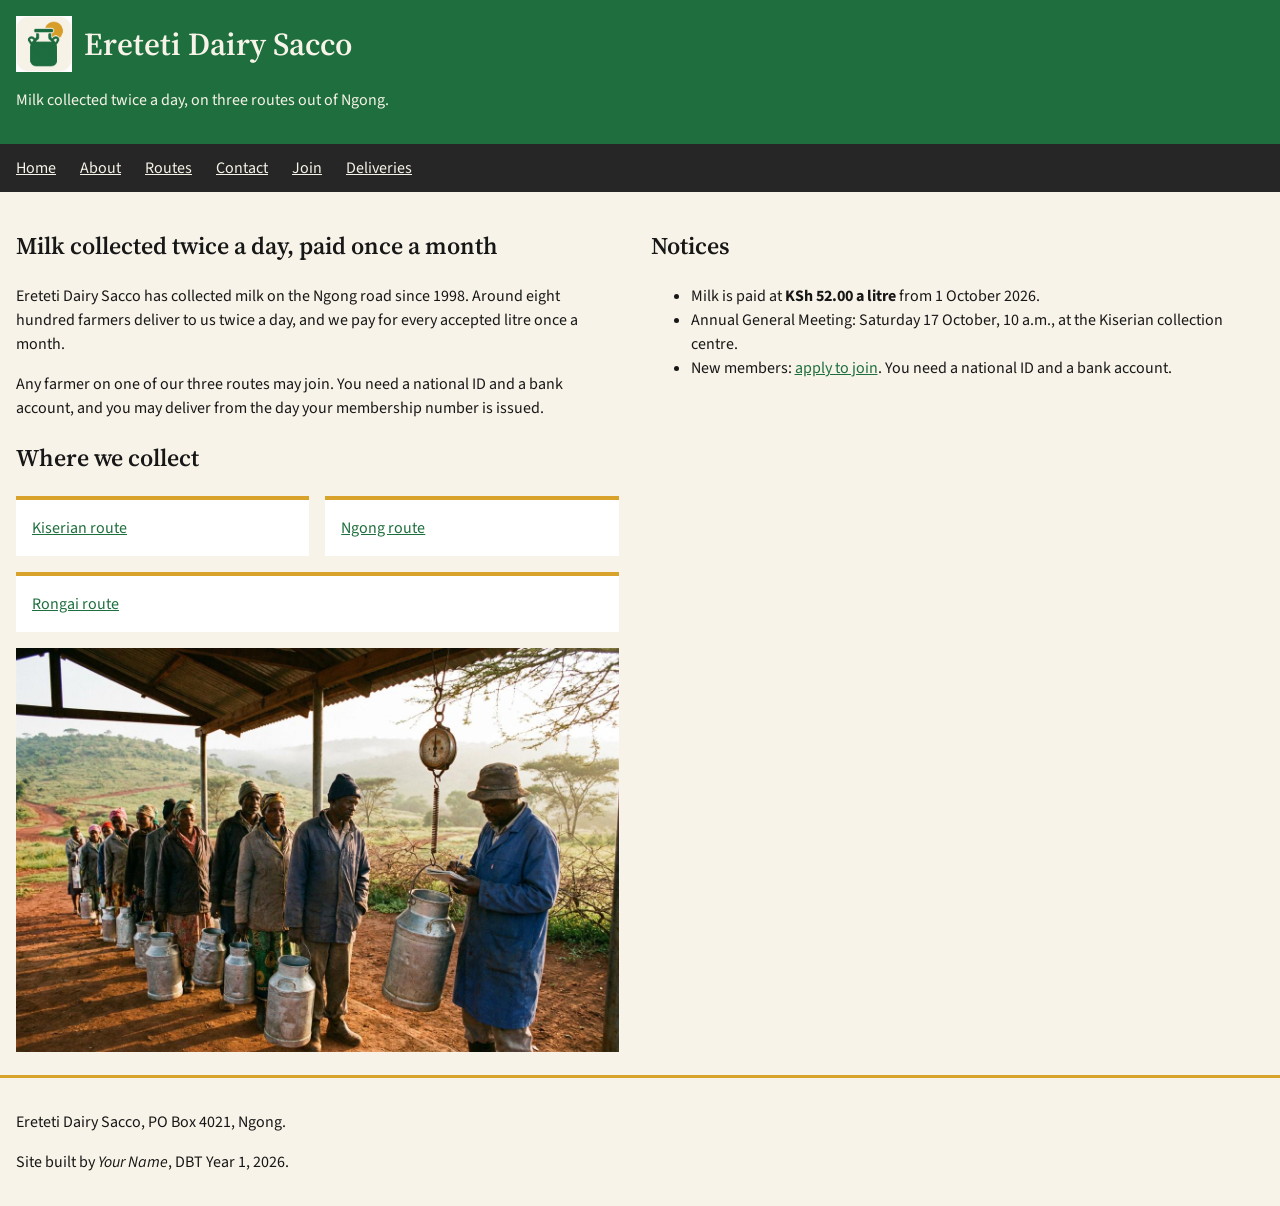
<file: index.html>
<!DOCTYPE html>
<html lang="en">
<head>
  <meta charset="utf-8">
  <title>Ereteti Dairy Sacco</title>
  <meta name="viewport" content="width=device-width, initial-scale=1.0">
  <link rel="preconnect" href="https://fonts.googleapis.com">
<link rel="preconnect" href="https://fonts.gstatic.com" crossorigin>
<link href="https://fonts.googleapis.com/css2?family=Source+Sans+3:ital,wght@0,200..900;1,200..900&family=Source+Serif+4:ital,opsz,wght@0,8..60,200..900;1,8..60,200..900&display=swap" rel="stylesheet">
  <link rel="stylesheet" href="css/style.css">
  <!-- placeholder: swap for img/favicon.png -->
  <link rel="icon" type="image/png"
        href="img/favicon-edairy.png">
</head>
<body>

  <header>
    <h1>
      <!-- placeholder: swap for img/logo.png -->
      <img src="img/logo-edairy.png"
           alt="" class="logo">
      Ereteti Dairy Sacco
    </h1>
    <p>Milk collected twice a day, on three routes
       out of Ngong.</p>
  </header>

  <nav>
    <ul>
      <li><a href="index.html">Home</a></li>
      <li><a href="about.html">About</a></li>
      <li><a href="routes.html">Routes</a></li>
      <li><a href="contact.html">Contact</a></li>
      <li><a href="register.html">Join</a></li>
      <li><a href="deliveries.html">Deliveries</a>
      </li>
    </ul>
  </nav>

  <main>
    <section>
      <h2>Milk collected twice a day,
          paid once a month</h2>
      <p>Ereteti Dairy Sacco has collected milk on
      the Ngong road since 1998. Around eight hundred
      farmers deliver to us twice a day, and we pay
      for every accepted litre once a month.</p>
      <p>Any farmer on one of our three routes may
      join. You need a national ID and a bank account,
      and you may deliver from the day your
      membership number is issued.</p>
    </section>

    <section>
      <h2>Where we collect</h2>
      <ul class="route-cards">
        <li><a href="routes.html">Kiserian route</a>
        </li>
        <li><a href="routes.html">Ngong route</a></li>
        <li><a href="routes.html">Rongai route</a></li>
      </ul>
      <img src="img/collection-centre.jpg"
           alt="Farmers queuing with churns at
                the Kiserian centre">
    </section>
  </main>

  <aside>
    <h2>Notices</h2>
    <ul>
      <li>Milk is paid at
          <strong>KSh 52.00 a litre</strong>
          from 1 October 2026.</li>
      <li>Annual General Meeting: Saturday
          17 October, 10 a.m., at the
          Kiserian collection centre.</li>
      <li>New members:
          <a href="register.html">apply to join</a>.
          You need a national ID and a
          bank account.</li>
    </ul>
  </aside>

  <footer>
    <p>Ereteti Dairy Sacco, PO Box 4021, Ngong.</p>
    <p>Site built by <em>Your Name</em>,
       DBT Year 1, 2026.</p>
  </footer>

</body>
</html>
</file>
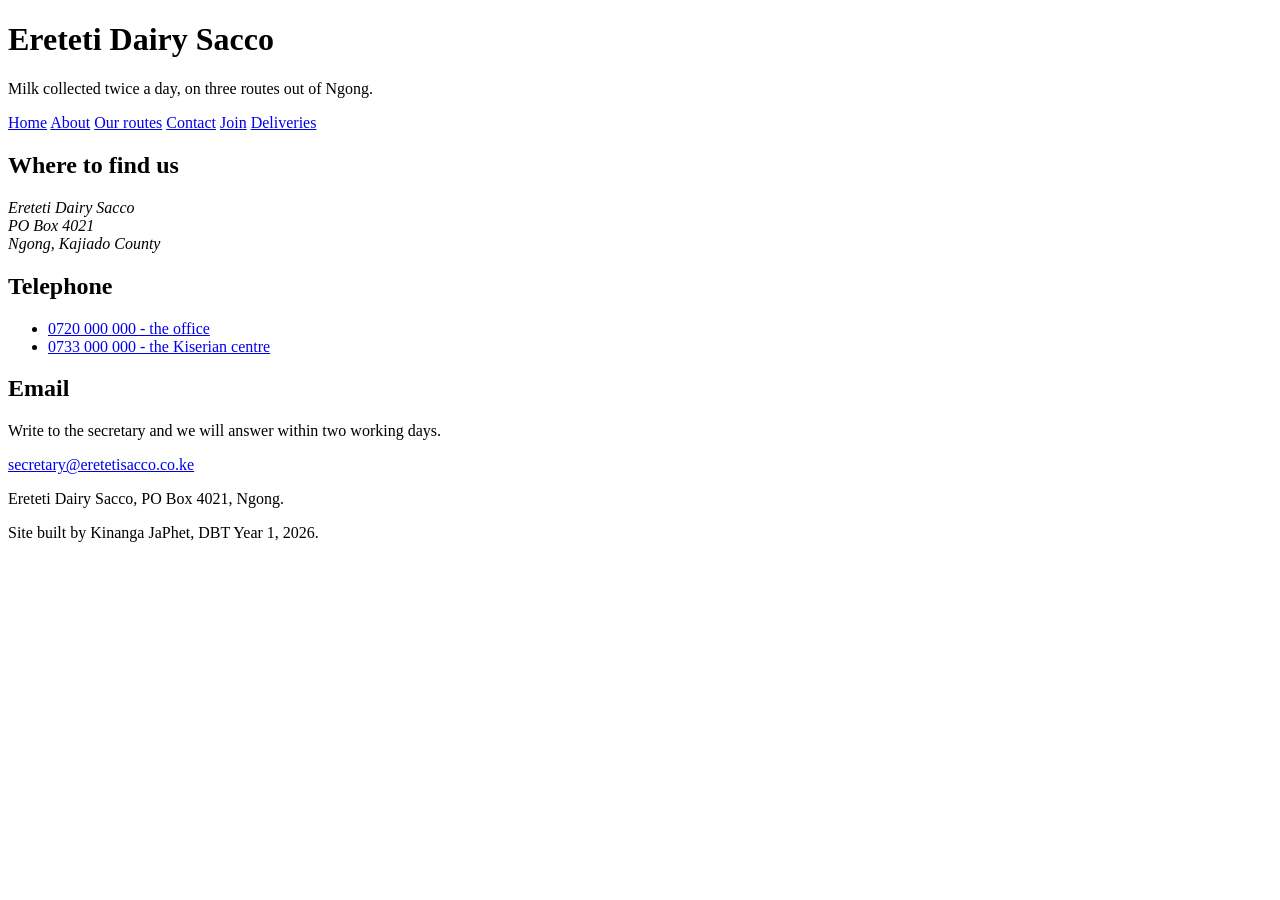
<file: contact.html>
<!DOCTYPE html>
<html lang="en">
<head>
    <meta charset="UTF-8">
    <meta name="viewport" content="width=device-width, initial-scale=1.0">
    <title>Contact us - Ereteti Dairy Sacco</title>
</head>
<body>
     <header>
        <h1> Ereteti Dairy Sacco</h1>
        <p>Milk collected twice a day, on three routes out of Ngong.</p>
        <nav>
            <a href="/index.html">Home</a>
            <a href="/about.html">About</a>
            <a href="/routes.html">Our routes</a>
            <a href="/contact.html">Contact</a>
            <a href="/register.html">Join</a>
            <a href="/deliveries.html">Deliveries</a>
        </nav>
    </header>
    <h2>Where to find us</h2>
    <address>
        Ereteti Dairy Sacco
        <br>
        PO Box 4021
        <br>
        Ngong, Kajiado County
        <br>
    </address>

    <h2> Telephone</h2>
    <ul>
        <li><a href="tel:+254720000000">0720 000 000  - the office</a></li>
        <li><a href="tel:+254733000000">0733 000 000  - the Kiserian centre</a></li>
    </ul>

    <h2>Email</h2>
    <p> Write to the secretary and we will answer within two
              working days.</p>
    <a href="mailto:secretary@eretetisacco.co.ke">secretary@eretetisacco.co.ke</a>
    <footer>
    <p>Ereteti Dairy Sacco, PO Box 4021, Ngong.</p>
    <p>Site built by Kinanga JaPhet, DBT Year 1, 2026.</p>
</footer>
</body>

</html>
</file>
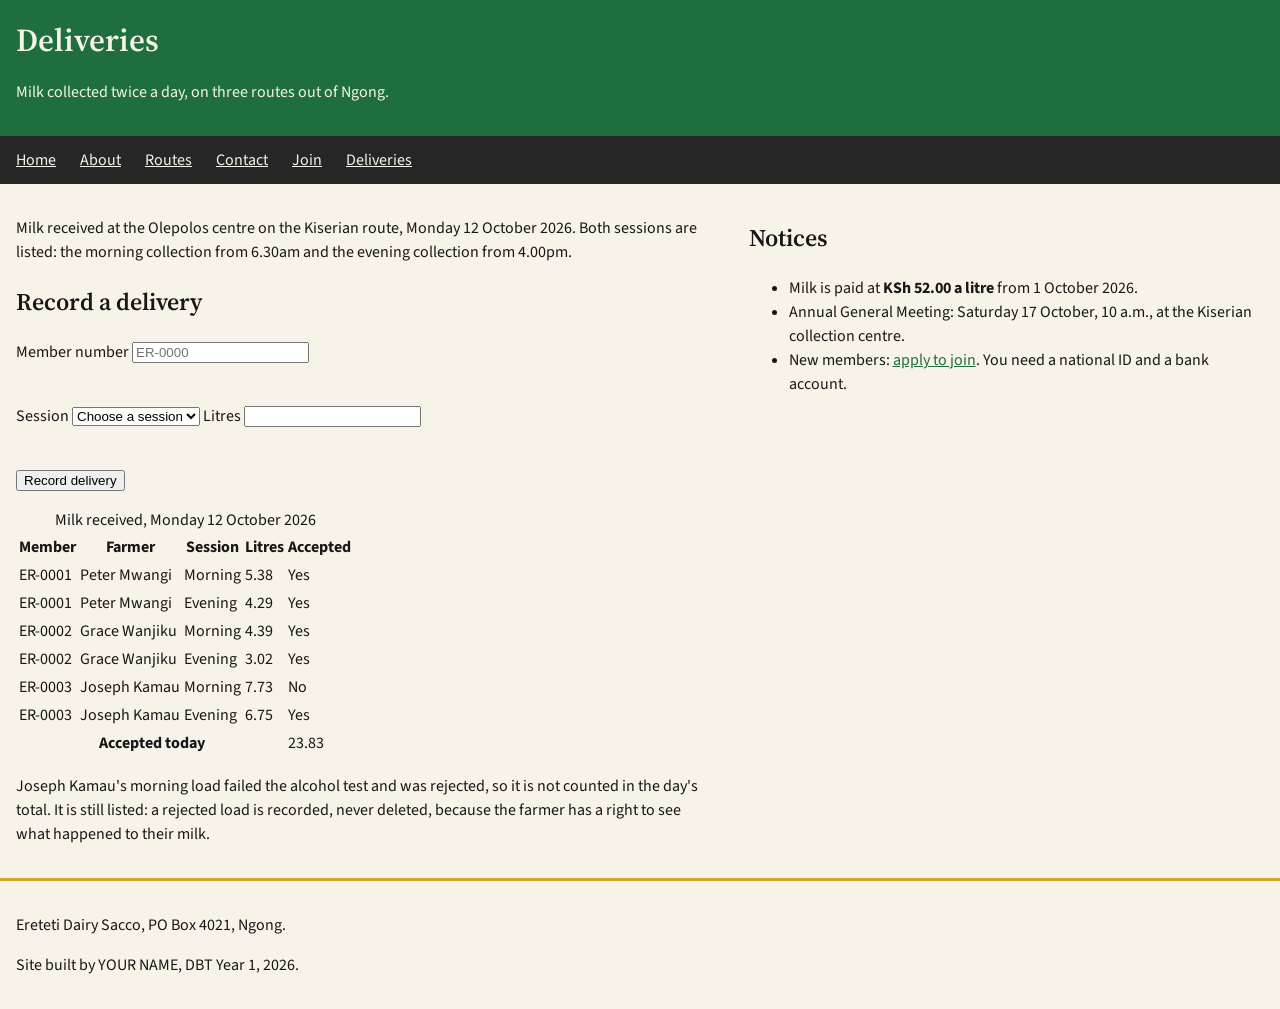
<file: deliveries.html>
<!DOCTYPE html>
<html lang="en">
<head>
  <meta charset="utf-8">
  <meta name="viewport" content="width=device-width, initial-scale=1">
  <title>Deliveries — Ereteti Dairy Sacco</title>
  <link rel="stylesheet" href="https://fonts.googleapis.com/css2?family=Source+Sans+3:wght@400;600&amp;family=Source+Serif+4:wght@600&amp;display=swap">
  <link rel="stylesheet" href="css/style.css">
  <!-- Week 8: the script, with defer -->
  <script src="js/main.js" defer></script>

<script>
    console.log ("Embedded JS");
</script>
<body>

  <header>
    <h1>Deliveries</h1>
    <p>Milk collected twice a day, on three routes out of Ngong.</p>
  </header>

  <nav>
    <ul>
      <li><a href="index.html">Home</a></li>
      <li><a href="about.html">About</a></li>
      <li><a href="routes.html">Routes</a></li>
      <li><a href="contact.html">Contact</a></li>
      <li><a href="register.html">Join</a></li>
      <li><a href="deliveries.html">Deliveries</a></li>
    </ul>
  </nav>

  <main>
    <p>Milk received at the Olepolos centre on the Kiserian route,
    Monday 12 October 2026. Both sessions are listed: the morning
    collection from 6.30am and the evening collection from 4.00pm.</p>

    <!-- Week 8: the clerk's form -->
    <h2>Record a delivery</h2>

    <form id="delivery-form" action="#" method="post">
      <label for="member">Member number</label>
      <input type="text" id="member" name="member_no"
             placeholder="ER-0000" required>
      <p id="member-message" class="message"
         aria-live="polite"></p>

      <label for="session">Session</label>
      <select id="session" name="session" required>
        <option value="">Choose a session</option>
        <option value="MORNING">Morning</option>
        <option value="EVENING">Evening</option>
      </select>

      <label for="litres">Litres</label>
      <input type="number" id="litres" name="litres"
             step="0.01" required>
      <p id="litres-message" class="message"
         aria-live="polite"></p>

      <button type="submit">Record delivery</button>
      <p id="form-message" aria-live="polite"></p>
    </form>

    <div class="table-scroll">
      <table>
        <caption>Milk received, Monday 12 October 2026</caption>

        <thead>
          <tr>
            <th scope="col">Member</th>
            <th scope="col">Farmer</th>
            <th scope="col">Session</th>
            <th scope="col">Litres</th>
            <th scope="col">Accepted</th>
          </tr>
        </thead>

        <tbody>
          <tr>
            <td>ER-0001</td>
            <td>Peter Mwangi</td>
            <td>Morning</td>
            <td>5.38</td>
            <td>Yes</td>
          </tr>
          <tr>
            <td>ER-0001</td>
            <td>Peter Mwangi</td>
            <td>Evening</td>
            <td>4.29</td>
            <td>Yes</td>
          </tr>
          <tr>
            <td>ER-0002</td>
            <td>Grace Wanjiku</td>
            <td>Morning</td>
            <td>4.39</td>
            <td>Yes</td>
          </tr>
          <tr>
            <td>ER-0002</td>
            <td>Grace Wanjiku</td>
            <td>Evening</td>
            <td>3.02</td>
            <td>Yes</td>
          </tr>
          <tr>
            <td>ER-0003</td>
            <td>Joseph Kamau</td>
            <td>Morning</td>
            <td>7.73</td>
            <td>No</td>
          </tr>
          <tr>
            <td>ER-0003</td>
            <td>Joseph Kamau</td>
            <td>Evening</td>
            <td>6.75</td>
            <td>Yes</td>
          </tr>
        </tbody>

        <tfoot>
          <tr>
            <th colspan="4" scope="row">Accepted today</th>
            <td id="accepted-total">23.83</td>
          </tr>
        </tfoot>
      </table>
    </div>

    <p>Joseph Kamau's morning load failed the alcohol test and was
    rejected, so it is not counted in the day's total. It is still
    listed: a rejected load is recorded, never deleted, because the
    farmer has a right to see what happened to their milk.</p>
  </main>

  <aside>
    <h2>Notices</h2>
    <ul>
      <li>Milk is paid at <strong>KSh 52.00 a litre</strong> from
          1 October 2026.</li>
      <li>Annual General Meeting: Saturday 17 October, 10 a.m., at the
          Kiserian collection centre.</li>
      <li>New members: <a href="register.html">apply to join</a>. You need
          a national ID and a bank account.</li>
    </ul>
  </aside>

  <footer>
    <p>Ereteti Dairy Sacco, PO Box 4021, Ngong.</p>
    <!-- change this line to your own name -->
    <p>Site built by YOUR NAME, DBT Year 1, 2026.</p>
  </footer>

</body>
</html>
</file>
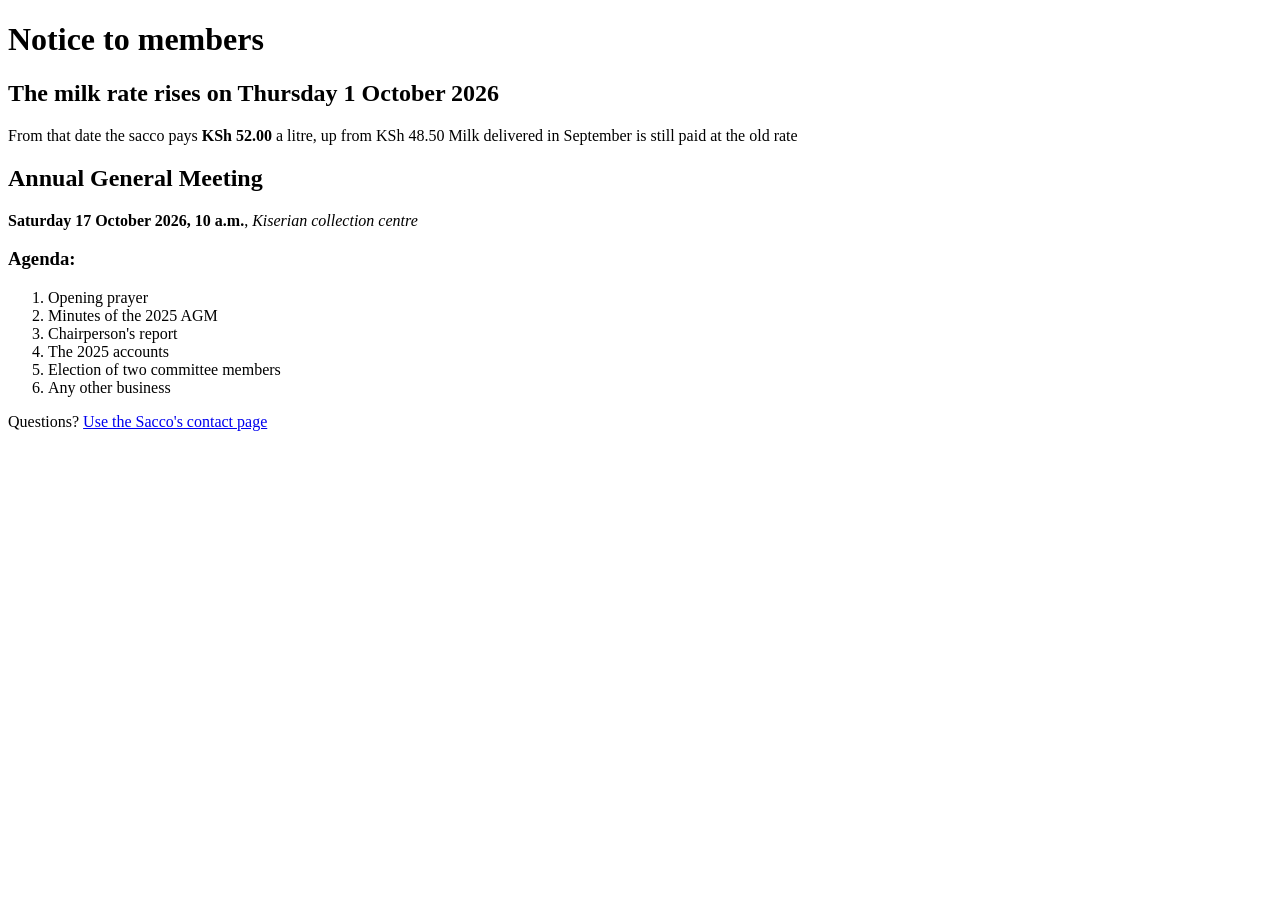
<file: practise/drill-2.html>
<!Doctype html>
<html lang="en">
    <head>
        <meta charset="UTF-8">
        <title>Ereteti Dairy Sacco</title>
    </head>
    <body>
        <main>
            <h1>Notice to members</h1>
            <section>
                
                <h2>The milk rate rises on Thursday 1 October 2026 </h2>
            
            <p>From that date the sacco pays <strong>KSh 52.00</strong> a litre, up from KSh 48.50
            Milk delivered in September is still paid at the old rate</p>
            
            <H2>Annual General Meeting</H2>
            <p> <b>Saturday 17 October 2026, 10 a.m.</b>, <i>Kiserian collection centre</i></p>
            
                <h3>Agenda: </h3>
                    <ol>
                        <li>Opening prayer</li>
                        <li>Minutes of the 2025 AGM</li>
                        <li>Chairperson's report</li>
                        <li>The 2025 accounts</li>
                        <li>Election of two committee members</li>
                        <li>Any other business</li>
                    </ol>    
            </section>
            <p>
                Questions?
                <a href="../contact.html" target="_blank">Use the Sacco's contact page</a>
            </p>
        
        </main>
        
    </body>


</html>
</file>
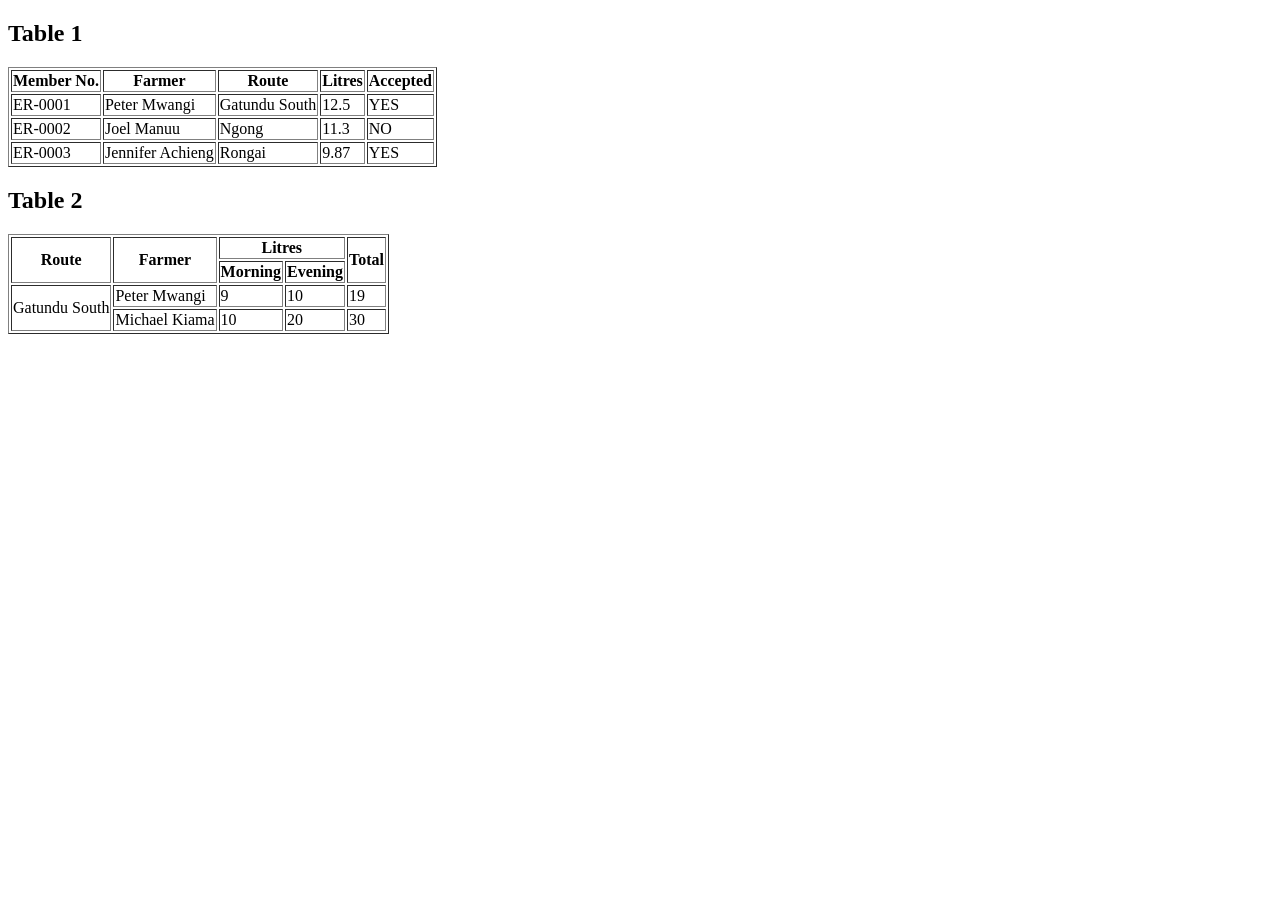
<file: practise/drill-4.html>
<!DOCTYPE html>
<html lang="en">
<head>
    <meta charset="UTF-8">
    <meta name="viewport" content="width=device-width, initial-scale=1.0">
    <title>Drill 4</title>
</head>
<body>
    <main>
        <section>
            <h2>Table 1</h2>
            <!--Table Tag-->
            <table border="1">
                <thead>
                    <tr>
                        <th>Member No.</th>
                        <th>Farmer</th>
                        <th>Route</th>
                        <th>Litres</th>
                        <th>Accepted</th>
                    </tr>
                </thead>
                <tbody>
                    <tr>
                        <td>ER-0001</td>
                        <td>Peter Mwangi</td>
                        <td>Gatundu South</td>
                        <td>12.5</td>
                        <td>YES</td>
                    </tr>
                    <tr>
                        <td>ER-0002</td>
                        <td>Joel Manuu</td>
                        <td>Ngong </td>
                        <td>11.3</td>
                        <td>NO</td>
                    </tr>
                    <tr>
                        <td>ER-0003</td>
                        <td>Jennifer Achieng</td>
                        <td>Rongai</td>
                        <td>9.87</td>
                        <td>YES</td>
                    </tr>
                </tbody>
            </table>
        </section>
        <section>
            <h2>Table 2</h2>
            <table border="1">
                <thead>
                    <tr>
                        <th rowspan="2">Route</th>
                        <th rowspan="2">Farmer</th>
                        <th colspan="2">Litres</th>
                        <th rowspan="2">Total</th>
                    </tr>
                    <tr>
                        <th>Morning</th>
                        <th>Evening</th>
                    </tr>
                </thead>
                <tbody>
                    <tr>
                        <td rowspan="2">Gatundu South</td>
                        <td>Peter Mwangi</td>
                        <td>9</td>
                        <td>10</td>
                        <td>19</td>
                    </tr>
                    <tr>
                        <td>Michael Kiama</td>
                        <td>10</td>
                        <td>20</td>
                        <td>30</td>
                    </tr>
                </tbody>
            </table>
        </section>
    </main>
</body>
</html>
</file>
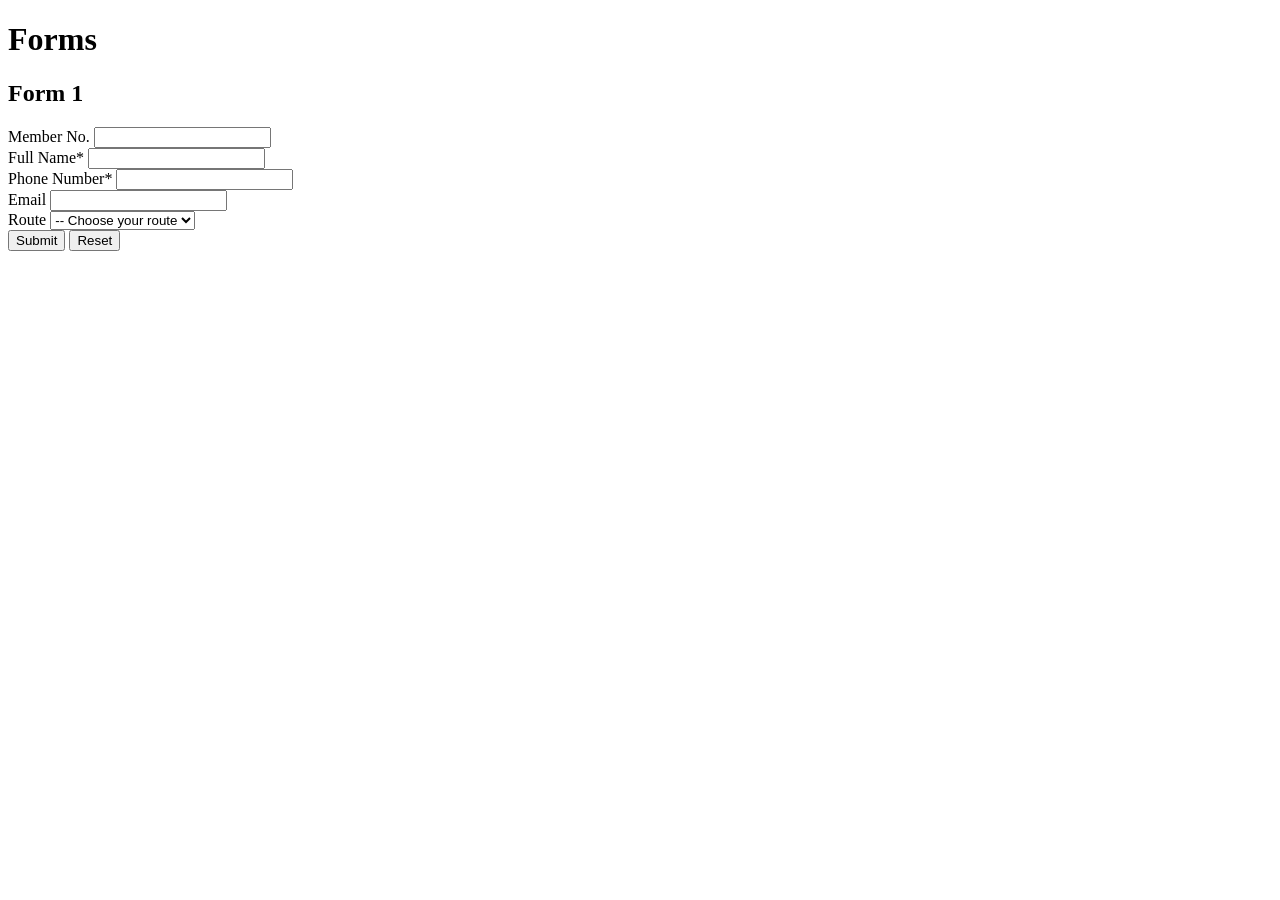
<file: practise/drill-5.html>
<!DOCTYPE html>
<html lang="en">
<head>
    <meta charset="UTF-8">
    <meta name="viewport" content="width=device-width, initial-scale=1.0">
    <title>Drill 5</title>
</head>
<body>
    <main>
        <h1>Forms</h1>
        <section>
            <h2>Form 1</h2>
            <form name="book-visit" action="book.php" method="get">
                <div>
                    <label for="member-no">Member No.</label>
                    <input  type="text" name="member-no" id="member-no" required>
                </div>
                <div>
                    <label for="full-name">Full Name*</label>
                    <input  type="text" name="full-name" id="full-name" required>
                </div>
                <div>
                    <label for="phone-no">Phone Number*</label>
                    <input  type="number" name="phone-no" id="phone-no" required>
                </div>
                <div>
                    <label for="email">Email</label>
                    <input  type="email" name="email" id="email" required>
                </div>
                <div>
                    <label for="route">Route</label>
                    <select name="route" id="route">
                        <option value="">-- Choose your route</option>
                        <option value="kiserian">Kiserian</option>
                        <option value="ngong">Ngong</option>
                        <option value="isinya">Isinya</option>
                    </select>
                </div>
                <div>
                    <input type="submit" value="Submit">
                    <input type="reset" value="Reset">
                </div>
            </form>
        </section>
    </main>
</body>
</html>
</file>
<file: css/style.css>
/*a css comment*/
*{
    box-sizing: border-box;
}
body{
    margin: 0;
    background-color: #f7F3E8;
    color: #181717;
    line-height: 1.5;
    font-family: 'Source Sans 3', sans-serif;
}
h1,h2{
    font-family: 'Source Serif 4', serif;
    font-weight: 600;/*making things bold or the opposite*/
}
header{
    background-color: #1f6f3e;
    color:#F7f3E8;
   
}
nav{
    background-color: #262626;
  
}
nav a{
    color: #F7F3E8;
   
}
a{
    color: #1f6f3e;
}
header,main, aside,footer{
   
    padding: 1rem;
}
img{
    max-width: 100%;
    height: auto;
}
/*flex for the nav items*/
nav{
    position: sticky;
    top:0;

}
nav ul{
    display: flex ;
    flex-wrap: wrap;
    gap:0.25rem 1.5rem;
    list-style-type: none;
    margin: 0;
    padding : 0.75rem 1rem;
}
.logo{
    width: 3.5rem;
    height:auto ;
}
h1{
    display: flex;
    align-items: center;
    gap: 0.75rem;
    margin:0;
}
    .route-cards{
        display: flex;
        flex-wrap: wrap;
        gap: 1rem;
        list-style: none;
        padding:0;
    }
    .route-cards li{
        flex: 1 1 12rem;
        padding: 1rem;
        background: #ffffff;
        border-top: 4px solid #d8a22b;
    }
body{
    display: grid;
    grid-template-columns: minimax(0, 1fr) 18rem;
    grid-template-areas:
    "header header"
    "nav nav"
    "main aside"
    "footer footer";   
}
header{
    grid-area: header;}
    nav{grid-area: nav;}
main{grid-area: main;}
aside{grid-area: aside;}
footer{grid-area: footer;}
    footer{border-top: 3px solid #d8a22b}
    
@media(max-width:600px){
    body{
        grid-template-columns: minimax(0,1fr);
        grid-template-areas: 
        "header"
        "nav"
        "main"
        "aside"
        "footer";
    }
    nav{
        position: static;

    }
    nav li{
        flex direction: column;

    }
    .logo 2.5rem;
}

.message{
    color: #b3261e;
    min-height: 1.5em;
    margin: 0.25rem 0 0.75rem;
}

input.invalid{
    border: 2px solid #b3261e;
}
</file>
